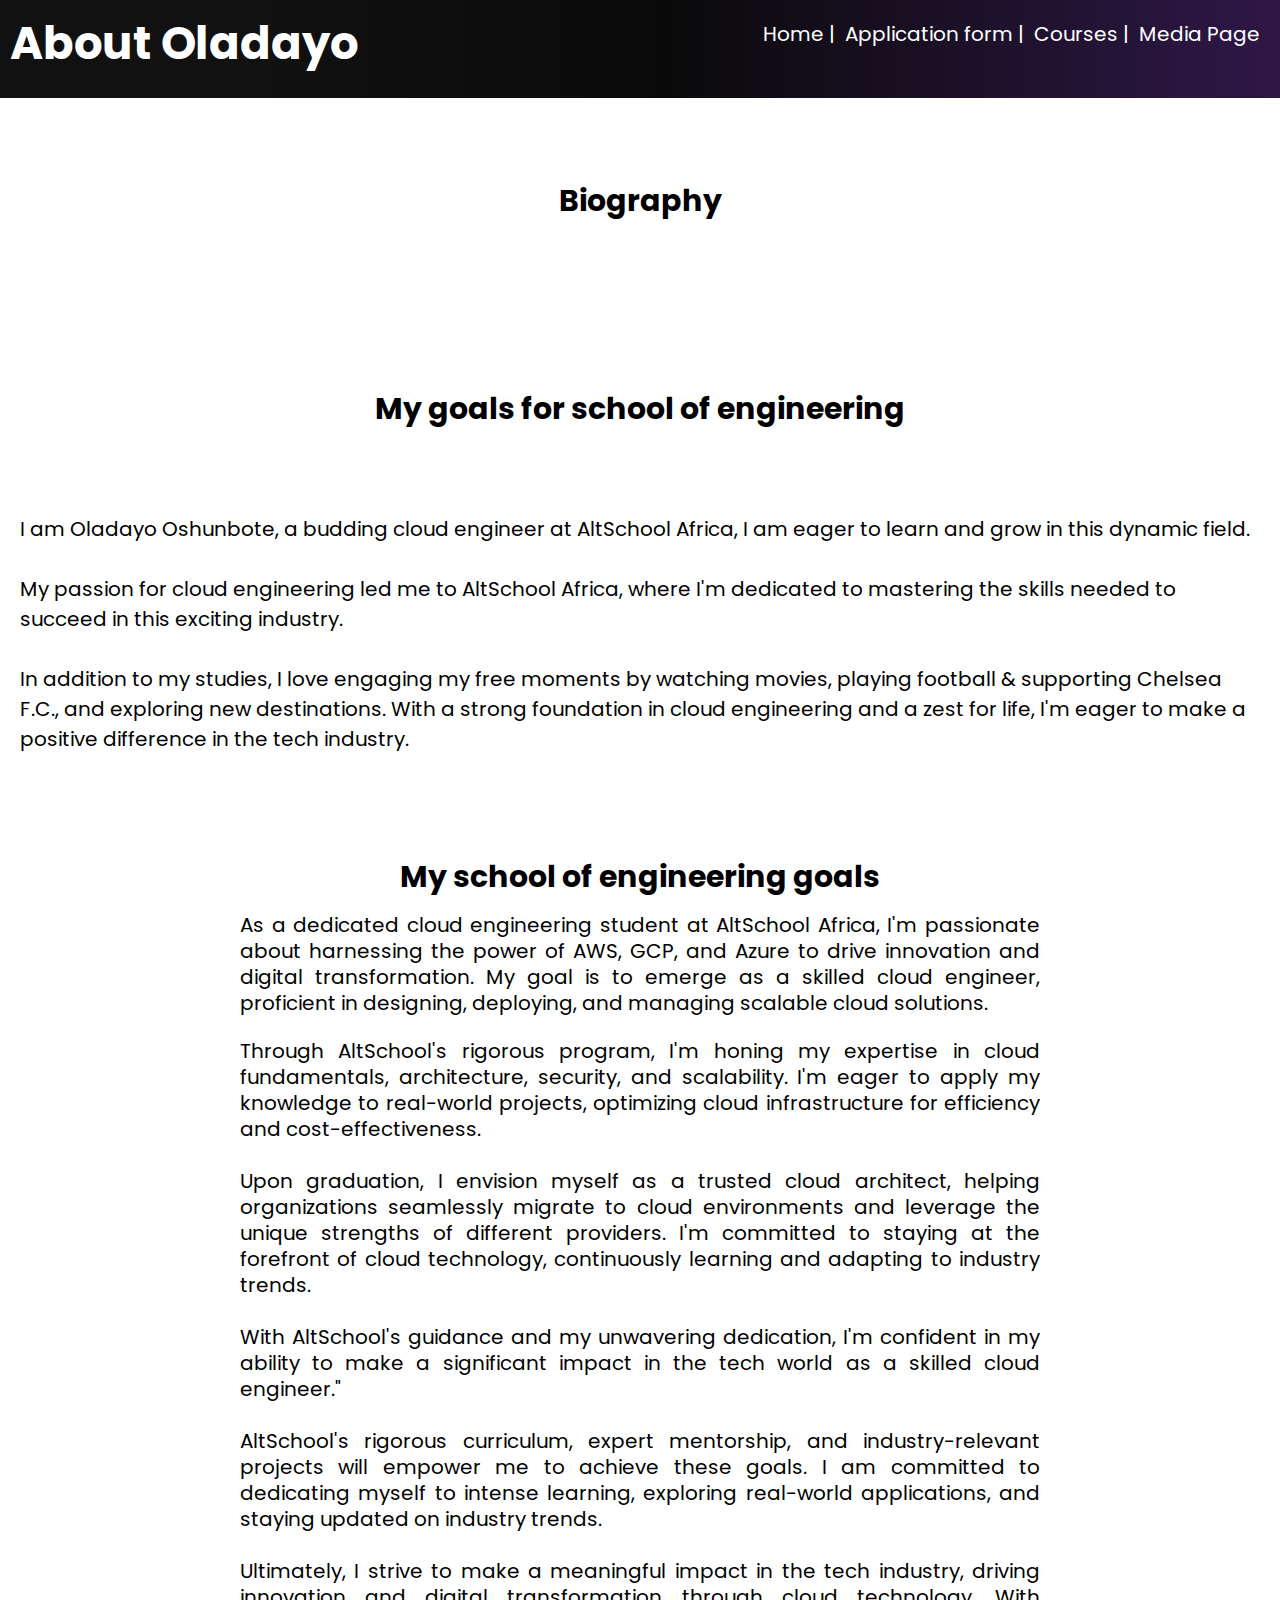
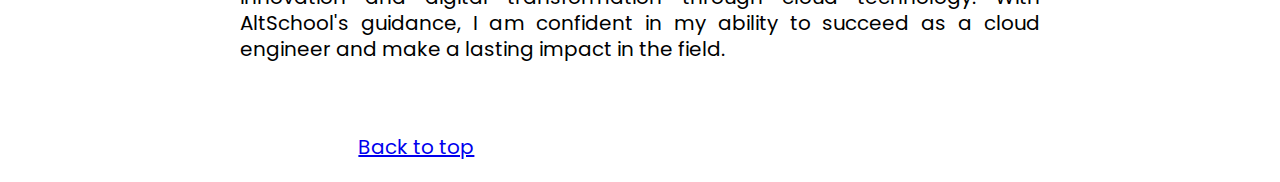
<file: index.html>
<!DOCTYPE html>
<html lang="en">
<head>
    <meta charset="UTF-8">
    <meta name="viewport" content="width=device-width, initial-scale=1.0">
    <title>Assignment</title>
    <link rel="stylesheet" href="css/index.css">
    <link rel="preconnect" href="https://fonts.googleapis.com">
    <link rel="preconnect" href="https://fonts.gstatic.com" crossorigin>
    <link href="https://fonts.googleapis.com/css2?family=Poppins:ital,wght@0,100;0,200;0,300;0,400;0,500;0,600;0,700;0,800;0,900;1,100;1,200;1,300;1,400;1,500;1,600;1,700;1,800;1,900&display=swap" rel="stylesheet">
</head>
<body>
    <header class="nav-header">
        <h1>About Oladayo</h1>
        <nav>
            <ul>
                <li><a href="index.html">Home |</a></li>
                <li><a href="form.html">Application form |</a></li>
                <li><a href="table.html">Courses |</a></li>
                <li><a href="media.html">Media Page</a></li>
            </ul>
        </nav>
    </header>

    <section class="text-section">
        <h2>Biography</h2>
        <p class="text">
        </p>
    </section>

    <section class="text-section">
        <h2>My goals for school of engineering</h2>
        <p class="text"></p>
        <br><br>

        I am Oladayo Oshunbote, a budding cloud engineer at AltSchool Africa, I am eager to learn and grow in this dynamic field.<br><br>

        My passion for cloud engineering led me to AltSchool Africa, where I'm dedicated to mastering the skills needed to succeed in this exciting industry.<br><br>

        In addition to my studies, I love engaging my free moments by watching movies, playing football & supporting Chelsea F.C., and  exploring new destinations. 
        With a strong foundation in cloud engineering and a zest for life, I'm eager to make a positive difference in the tech industry.</P>
    </section>

    <section class="text-section">
        <h2>My school of engineering goals</h2>
        <p class="text">As a dedicated cloud engineering student at AltSchool Africa, I'm passionate about harnessing the power of AWS, GCP, and Azure to drive innovation and digital transformation. My goal is to emerge as a skilled cloud engineer, proficient in designing, deploying, and managing scalable cloud solutions.</p>
        <P class="text">Through AltSchool's rigorous program, I'm honing my expertise in cloud fundamentals, architecture, security, and scalability. I'm eager to apply my knowledge to real-world projects, optimizing cloud infrastructure for efficiency and cost-effectiveness.<br><br>
      
            Upon graduation, I envision myself as a trusted cloud architect, helping organizations seamlessly migrate to cloud environments and leverage the unique strengths of different providers. I'm committed to staying at the forefront of cloud technology, continuously learning and adapting to industry trends.<br><br>
      
            With AltSchool's guidance and my unwavering dedication, I'm confident in my ability to make a significant impact in the tech world as a skilled cloud engineer."<br><br>
      
          AltSchool's rigorous curriculum, expert mentorship, and industry-relevant projects will empower me to achieve these goals. I am committed to dedicating myself to intense learning, exploring real-world applications, and staying updated on industry trends. <br><br>
          
          Ultimately, I strive to make a meaningful impact in the tech industry, driving innovation and digital transformation through cloud technology. With AltSchool's guidance, I am confident in my ability to succeed as a cloud engineer and make a lasting impact in the field.
        </P> 
      
      </section>
      
    <footeer>
        <a href="#top" class="top-button">Back to top</a>
    </footeer>
</body>
</html>
</file>
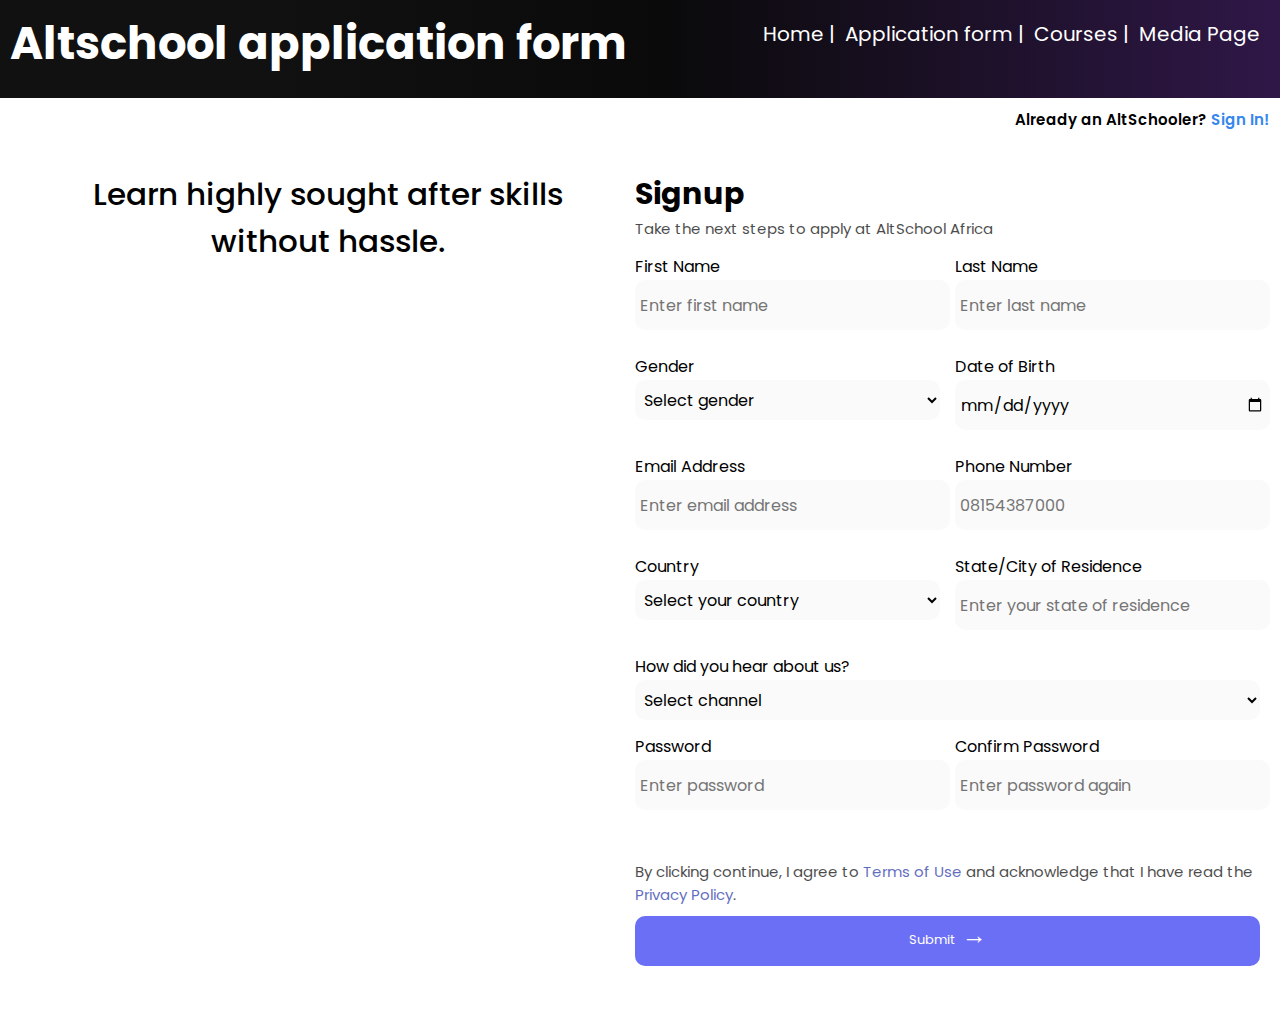
<file: form.html>
<!DOCTYPE html>
<html lang="en">
  <head>
    <meta charset="UTF-8" />
    <meta name="viewport" content="width=device-width, initial-scale=1.0" />
    <title>SignUp Form</title>
    <link rel="stylesheet" href="css/index.css">
     <link rel="stylesheet" href="css/form.css">
    <link rel="preconnect" href="https://fonts.googleapis.com">
    <link rel="preconnect" href="https://fonts.gstatic.com" crossorigin>
    <link href="https://fonts.googleapis.com/css2?family=Poppins:ital,wght@0,100;0,200;0,300;0,400;0,500;0,600;0,700;0,800;0,900;1,100;1,200;1,300;1,400;1,500;1,600;1,700;1,800;1,900&display=swap" rel="stylesheet">
    <link rel="stylesheet" href="https://cdnjs.cloudflare.com/ajax/libs/font-awesome/4.7.0/css/font-awesome.min.css">
  </head>
  <body>
    <header class="nav-header form-header">
        <h1>Altschool application form</h1>
        <nav>
            <ul>
                <li><a href="index.html">Home |</a></li>
                <li><a href="form.html">Application form |</a></li>
                <li><a href="table.html">Courses |</a></li>
                <li><a href="media.html">Media Page</a></li>
            </ul>
        </nav>
    </header>
     <p class="signIn">Already an AltSchooler? <a>Sign In!</a></p>
    <main class="form-page">
      <section class="image-sec">
       
        <h2 class="banner-text">Learn highly sought after skills without hassle.</h2>
       
        
        </p>
      </section>

      <section class="form-sec">
          <h2>Signup</h2>
          <p class="faint-text">Take the next steps to apply at AltSchool Africa</p>
          <form>
            <div class="full-form">
              <div class="half-form">
                <label for="first-name">First Name</label><br/>
                <input
                    type="text"
                    id="first-name"
                    name="first-name"
                    placeholder="Enter first name"
                    />
              </div>

              <div class="half-form">
                <label for="last-name">Last Name</label>
                <input
                    type="text"
                    id="last-name"
                    name="last-name"
                    placeholder="Enter last name"
                  />
              </div>
            </div>

            <div class="full-form">
              <div class="half-form">
                <label for="gender">Gender</label><br/>
                <select id="gender" name="gender">
                  <option>Select gender</option>
                  <option>Male</option>
                  <option>Female</option>
                </select>
              </div>

              <div class="half-form">
                <label for="dob">Date of Birth</label>
                <input type="date" id="dob" name="dob" />
              </div>
            </div>

            <div class="full-form">
              <div class="half-form">
                <label for="email">Email Address</label>
                <input
                  type="email"
                  id="email"
                  name="email"
                  placeholder="Enter email address"
                />
              </div>

              <div class="half-form">
                <label for="phone">Phone Number</label>
                <input
                  type="tel"
                  id="phone"
                  name="phone"
                  placeholder="08154387000"
                />
              </div>
            </div>

            <div class="full-form">
              <div class="half-form">
                <label for="country">Country</label>
                <select id="country" name="country">
                  <option value="Select">Select your country</option>
                    <option value="Afghanistan">Greece</option>
                    <option value="Åland Islands">Gambia</option>
                    <option value="Nigeria">Nigeria</option>
                    <option value="Zimbabwe">United States</option>
                </select> 
              </div>

              <div class="half-form">
                <label for="city">State/City of Residence</label>
                <input
                  type="text"
                  id="city"
                  name="city"
                  placeholder="Enter your state of residence"
                />
              </div>
            </div>
            
            <div>
              <label for="referral">How did you hear about us?</label>
              <br/>
              <select id="referral" name="referral">
                <option>Select channel</option>
                <option>Twitter</option>
                <option>Facebook</option>
              </select>
            </div>
             
            <div class="full-form">
               <div class="half-form">
                <label for="password">Password</label>
                <br/>
                <input
                  type="password"
                  id="password"
                  name="password"
                  placeholder="Enter password"
                />
               </div>
               <div class="half-form">
                <label for="password"> Confirm Password</label>
                <br/>
                <input
                  type="password"
                  id="confirmPassword"
                  name="password"
                  placeholder="Enter password again"
                />
              </div>
            </div>  
            
            <p class="footer-text">By clicking continue, I agree to  <span>Terms of Use</span> and acknowledge that I have read the  <span>Privacy Policy</span>.</p>

            <button class="submit">Submit <span>&#8594;</span></button>

            

            

            

            
      </section>
    </main> 
  </body>
</html>
</file>
<file: css/index.css>
/* global css styling */
*{
    padding: 0;
    margin: 0;
    font-size: 20px;
    padding-bottom: 10px;
    font-family: "Poppins", sans-serif;
}

.nav-header{ 
   background: rgb(0, 0, 0);
    background: linear-gradient(90deg, rgb(17, 17, 17) 20%, rgb(10, 10, 10) 52%, rgba(47,23,71,1) 100%);
    display: flex;    
    justify-content: space-between;
    align-items: center;
    padding: 10px;
   flex-wrap: wrap-reverse; 
   color: #fff;
}

nav ul{
    display: flex;
    list-style: none;
}

 nav a{
    color: #fff;
    text-decoration: none;
    margin-right: 10px;
 }

 a :focus, a:hover{
    color: #d6cae0;
 }

h1{
    font-size: 45px;
}

h2{
    font-size: 30px; 
    padding-bottom: 0;
}


/* Home page css styling*/
.text-section{
    display:flex;
    flex-direction: column;
    align-items: center;
    justify-content: center;
    margin: 80px 20px 0;
}

.text{
    margin-top: 12px;
    max-width: 800px;
    line-height: 1.3;
    text-align: justify;
}

.text:last-child{
    margin-bottom: 50px;
}

a.top-button{
    margin-left: 28%;
}  


/* media queries */
@media screen and (max-width: 1100px) {   
    .nav-header{
        justify-content: center;
        align-items: center;
    }
     nav{
        width: 100%;  
        display: flex;
        justify-content: flex-end;
    }
   
    .banner-text{
        font-size: 29px;
    }

    .small-text{
        font-size: 12px;
    }

    .icons{
        font-size:20px; 
        color:#3587ed;
        margin-right: 3px;
    }
}

@media screen and (max-width: 500px) {
    nav a{
         font-size: 15px;
    }
}
</file>
<file: css/form.css>
/* Application form stylying */
.signIn{
    font-size: 15px;
    text-align: right;
    margin: 10px;
    font-weight: 600;
}
.signIn a{
    color:#3587ed;
    font-size: 15px;
}

.faint-text{
    font-size: 15px;
    opacity: 0.7;
}

.form-page{
    display: flex;
    padding: 20px;
}

.image-sec{
    max-width: 43%;
    text-align: center;
    margin:0 5%;
}

.banner-text{
    font-size: 41px;
    font-weight: 500;

}

.full-form{
    display: flex;
    column-gap: 15px;
}

.half-form{
    width: 50%;
}

label, option{
    font-size: 16px;
}

input, select{
    border-radius: 10px;
    border:  none;
    font-size: 16px;
    background-color: #fafafa;
    height: 40px;
    width:100%;
    padding: 5px;
}

input:focus, select:focus{
  outline: none;
  border: none;
}

.footer-text, .footer-text span {
    margin-top: 30px;
    font-size: 15px;
    opacity: 0.7;
}

.footer-text span{
    color: #1c31a7;
    opacity: 1;
}

.submit{
    width: 100%;
    height: 50px;
    border-radius: 10px;
    border: none;
    background-color: #6b6ff5;
    color: #fff;
    font-size: 13px;
}

.submit span{
    font-size: 25px;
    margin: 0;
    margin-left: 5px;
    padding: 0;
}

option{
    max-width: 40%;
}

/* media querries */
@media screen and (max-width: 1500px){
.banner-text{
    font-size: 31px;
    font-weight: 500;

}}
@media screen and (max-width: 800px){
    .form-page{
        flex-wrap: wrap;
        justify-content: center;
        align-items: center;
    }

    .image-sec{
        display: none;
    }

 
}

@media screen and (max-width: 600px){
    .full-form{
        flex-direction: column;
    }

    .half-form{
        width: 95%;
    }  
}
</file>
